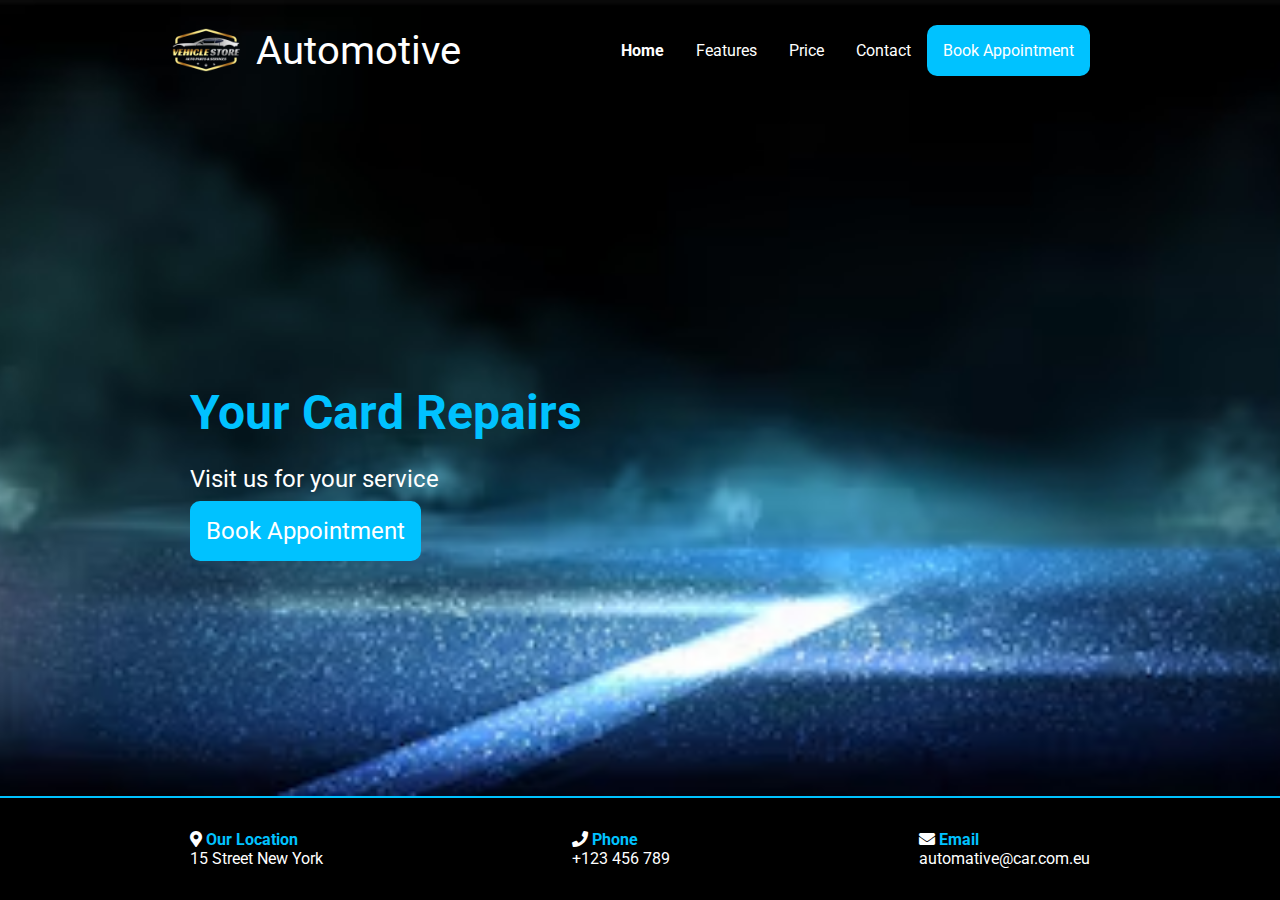
<file: Autotmotive Car/index.html>
<!DOCTYPE html>
<html lang="en">

<head>
    <meta charset="UTF-8" />
    <meta name="viewport" content="width=device-width, initial-scale=1.0" />
    <link rel="stylesheet" href="style.css" />
    <link rel="shortcut icon" href="../Common-imgs/Logo-removebg-preview.png" type="image/x-icon">
    <!-- font-awesome CDN -->
    <link rel="stylesheet" href="https://cdnjs.cloudflare.com/ajax/libs/font-awesome/5.15.4/css/all.min.css">
    <title>Automotive Car</title>
</head>

<body>
    <header>
        <nav class="container">
            <div class="logo">
                <img src="imgs/rb_2149460685.png" width="30px" height="30px">
                Automotive
            </div>
            <ul>
                <li><a href="#" class="selected">Home</a></li>
                <li><a href="#">Features</a></li>
                <li><a href="#">Price</a></li>
                <li><a href="#">Contact</a></li>
                <li><a href="#" class="highlight"> Book Appointment</a></li>
            </ul>
        </nav>

        <div class="content">
            <div class="container">
                <h1>Your Card Repairs</h1>
                <p>Visit us for your service</p>
                <a href="#" class="highlight">Book Appointment</a>
            </div>
        </div>

    </header>

    <footer>
        <ul class="container">
            <li>
                <i class="fas fa-map-marker-alt"></i>
                <strong>Our Location</strong>
                <p>15 Street New York</p>
            </li>
            <li>
                <i class="fas fa-phone"></i>
                <strong>Phone</strong>
                <p>+123 456 789</p>
            </li>
            <li>
                <i class="fas fa-envelope"></i>
                <strong>Email</strong>
                <p>automative@car.com.eu</p>
            </li>
        </ul>
    </footer>
</body>

</html>
</file>
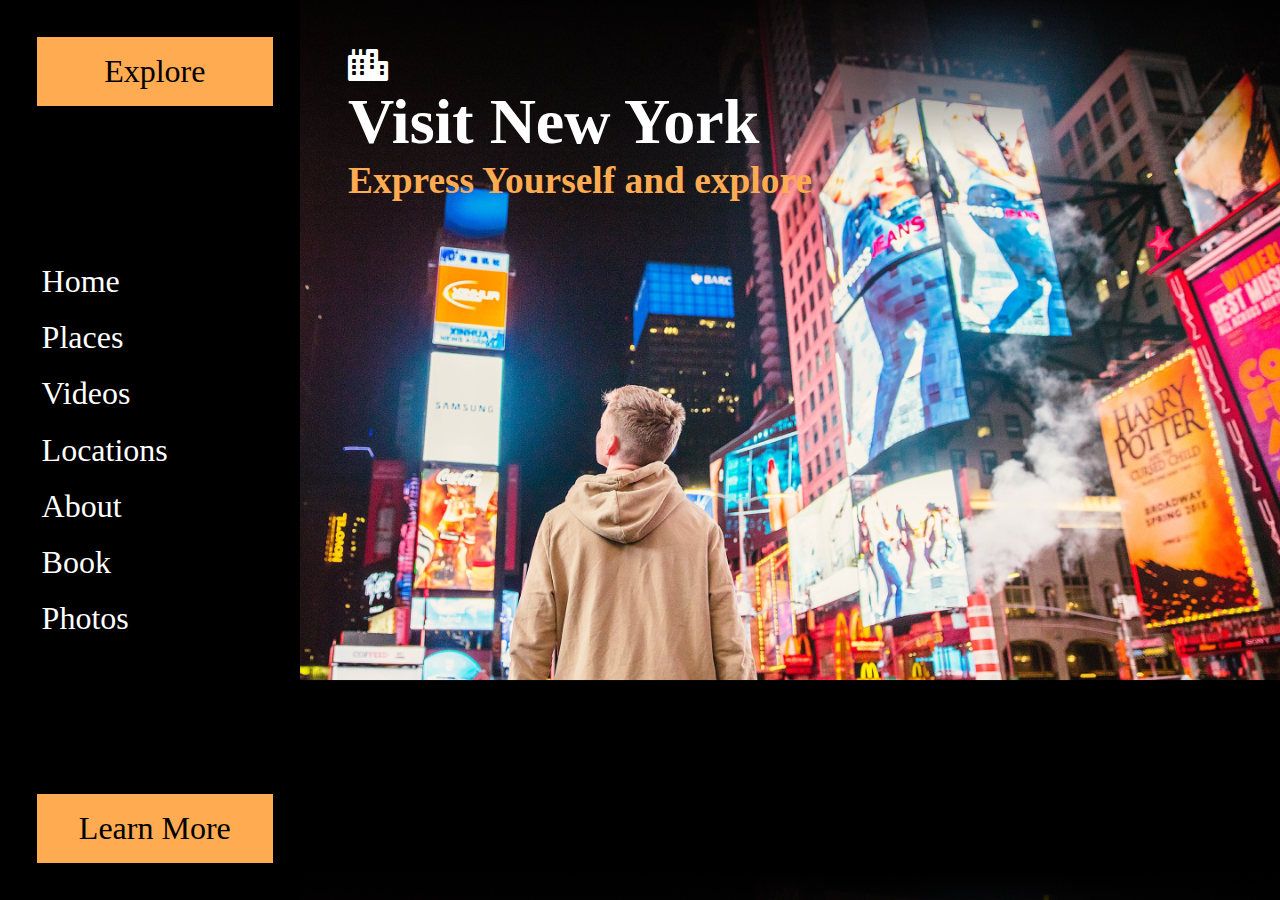
<file: Fifth-Project/index.html>
<!DOCTYPE html>
<html lang="en">
<head>
    <meta charset="UTF-8">
    <meta name="viewport" content="width=device-width, initial-scale=1.0">
    <link rel="stylesheet" href="style.css">
    <!-- font-awesome cdn -->
    <link rel="stylesheet" href="https://cdnjs.cloudflare.com/ajax/libs/font-awesome/5.15.4/css/all.min.css">
    <link rel="shortcut icon" href="../Common-imgs/Logo-removebg-preview.png" type="image/x-icon">
    <title>Tourism Landscape</title>
</head>
<body>
    <aside>
        <a href="#" class="special">Explore</a>
        <ul>
            <li><a href="#">Home</a></li>
            <li><a href="#">Places</a></li>
            <li><a href="#">Videos</a></li>
            <li><a href="#">Locations</a></li>
            <li><a href="#">About</a></li>
            <li><a href="#">Book</a></li>
            <li><a href="#">Photos</a></li>
        </ul>
        <a href="" class="special">Learn More</a>
    </aside>
    <main>
        <div class="logo">
            <i class="fas fa-city"></i>
        </div>
        <h1>Visit New York</h1>
        <h3>Express Yourself and explore</h3>
    </main>

    <div id="open" class="bars">
        <i class="fas fa-bars"></i>
    </div>

    <div id="close" class="bars">
        <i class="fas fa-times"></i>
    </div>

    <script src="script.js"></script>
</body>
</html>
</file>
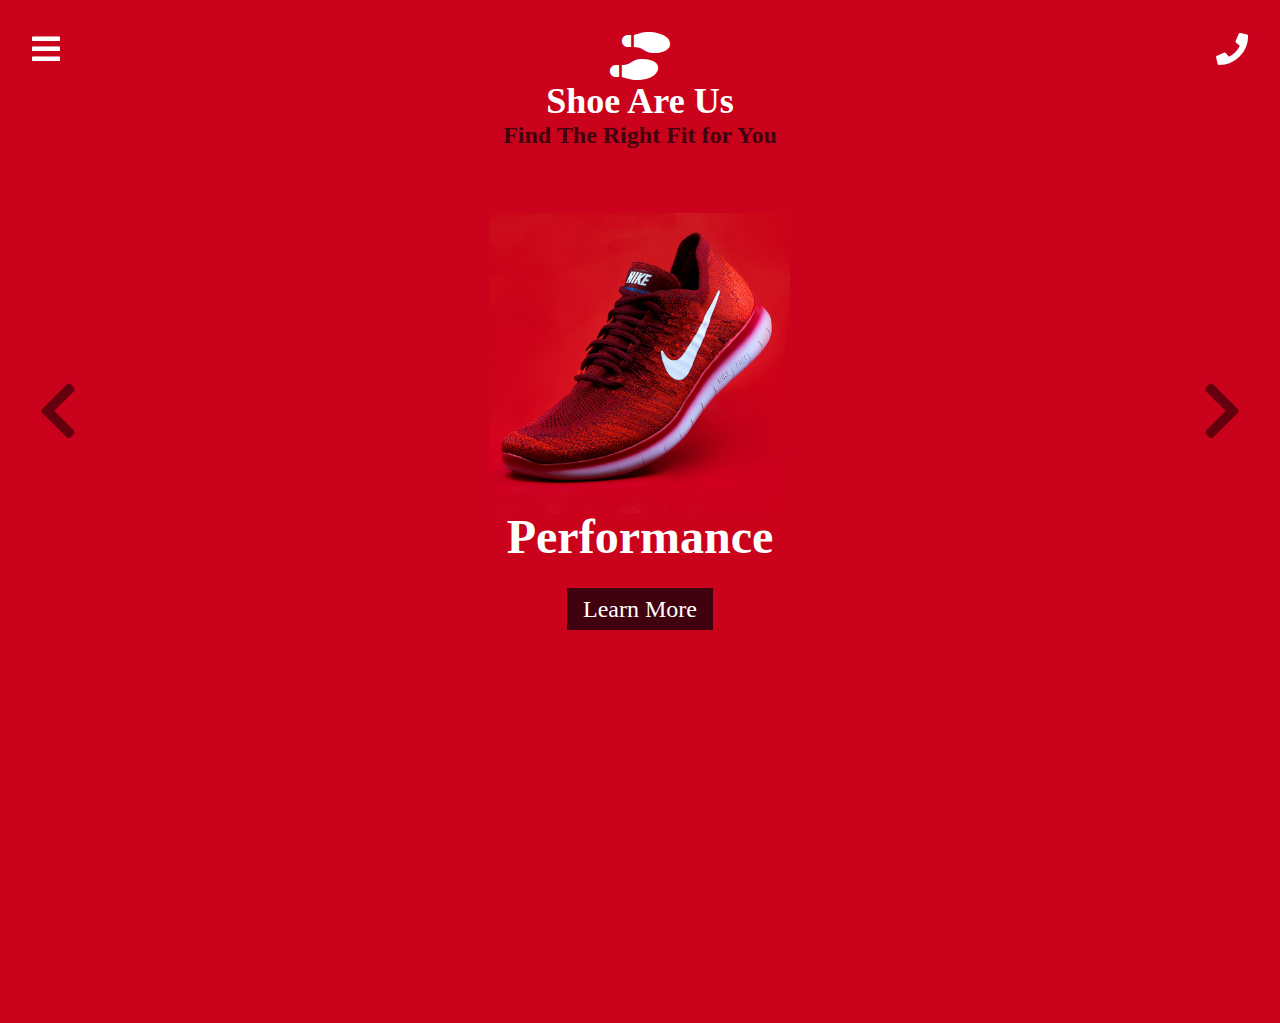
<file: Footwear-design/index.html>
<!DOCTYPE html>
<html lang="en">
<head>
    <meta charset="UTF-8">
    <meta name="viewport" content="width=device-width, initial-scale=1.0">
    <link rel="stylesheet" href="style.css">
    <link rel="shortcut icon" href="../Common-imgs/Logo-removebg-preview.png" type="image/x-icon">
    <!-- font-awesome CDN -->
    <link rel="stylesheet" href="https://cdnjs.cloudflare.com/ajax/libs/font-awesome/5.15.4/css/all.min.css">
    <title>Footwear</title>
</head>
<body>
    <a href="#" class="hamburger log">
        <i class="fas fa-bars"></i>
    </a>

    <a href="#" class="phone log">
        <i class="fas fa-phone"></i>
    </a>

    <div class="logo log">
        <i class="fas fa-shoe-prints"></i>
        <h2>Shoe Are Us</h2>
        <p>Find The Right Fit for You</p>
    </div>

    <div class="carousel-container">
        <div class="carousel" id="carousel">
            <div class="slide" data-bg="cb021c">
                <img src="imgs/Shoe 1.jpg" alt="Shoe-1">
                <h1 class="log">Performance</h1>
                <a href="#">Learn More</a>
            </div>
            <div class="slide" data-bg="ffffff">
                <img src="imgs/Shoe 2.jpg" alt="Shoe-2">
                <h1 class="log">Design</h1>
                <a href="#">Learn More</a>
            </div>
            <div class="slide" data-bg="ffffff">
                <img src="imgs/Shoe 3.jpg" alt="Shoe-3">
                <h1 class="log">Comodity</h1>
                <a href="#">Learn More</a>
            </div>
            <div class="slide" data-bg="ffffff">
                <img src="imgs/Shoe 4.jpg" alt="Shoe-4">
                <h1 class="log">Lightness</h1>
                <a href="#">Learn More</a>
            </div>
        </div>

        <button id="left" class="left-arrow arrow">
            <i class="fas fa-chevron-left"></i>
        </button>
        <button id="right" class="right-arrow arrow">
            <i class="fas fa-chevron-right"></i>
        </button>

        <div class="progress">
        </div>
    </div>

    <script src="script.js"></script>
</body>
</html>
</file>
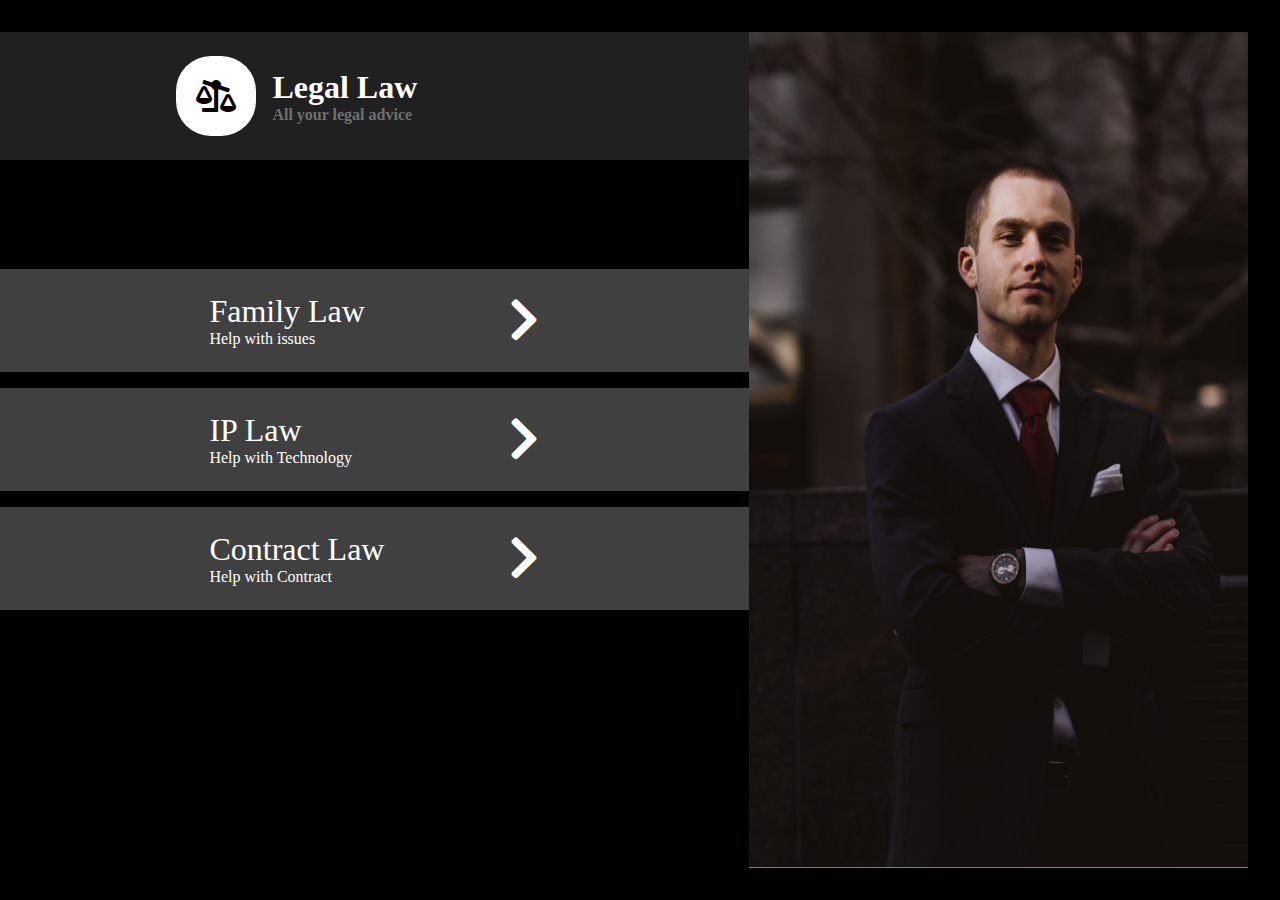
<file: Legal Law/index.html>
<!DOCTYPE html>
<html lang="en">
<head>
    <meta charset="UTF-8">
    <meta name="viewport" content="width=device-width, initial-scale=1.0">
    <title>Legal Law</title>
    <!-- font-awesome cdn -->
    <link rel="stylesheet" href="https://cdnjs.cloudflare.com/ajax/libs/font-awesome/5.15.4/css/all.min.css">
    <link rel="stylesheet" href="style.css">
    <link rel="shortcut icon" href="../Common-imgs/Logo-removebg-preview.png" type="image/x-icon">
</head>
<body>
    <main>
        <div class="box dark-box">
            <div class="logo">
                <i class="fas fa-balance-scale-right"></i>
            </div>
            <div class="text">
                <h1>Legal Law</h1>
                <h3>All your legal advice</h3>
            </div>
        </div>

        <a href="#" class="box">
            <div class="text">
                <h2>Family Law</h2>
                <p>Help with issues</p>
            </div>
            <div>
                <i class="fas fa-chevron-right arrow"></i>
            </div>
        </a>

        <a href="#" class="box">
            <div class="text">
                <h2>IP Law</h2>
                <p>Help with Technology</p>
            </div>
            <div>
                <i class="fas fa-chevron-right arrow"></i>
            </div>
        </a>

        <a href="#" class="box">
            <div class="text">
                <h2>Contract Law</h2>
                <p>Help with Contract</p>
            </div>
            <div>
                <i class="fas fa-chevron-right arrow"></i>
            </div>
        </a>
    </main>

    <aside>
        <img src="./imgs/man.jpg" alt="">
    </aside>
</body>
</html>
</file>
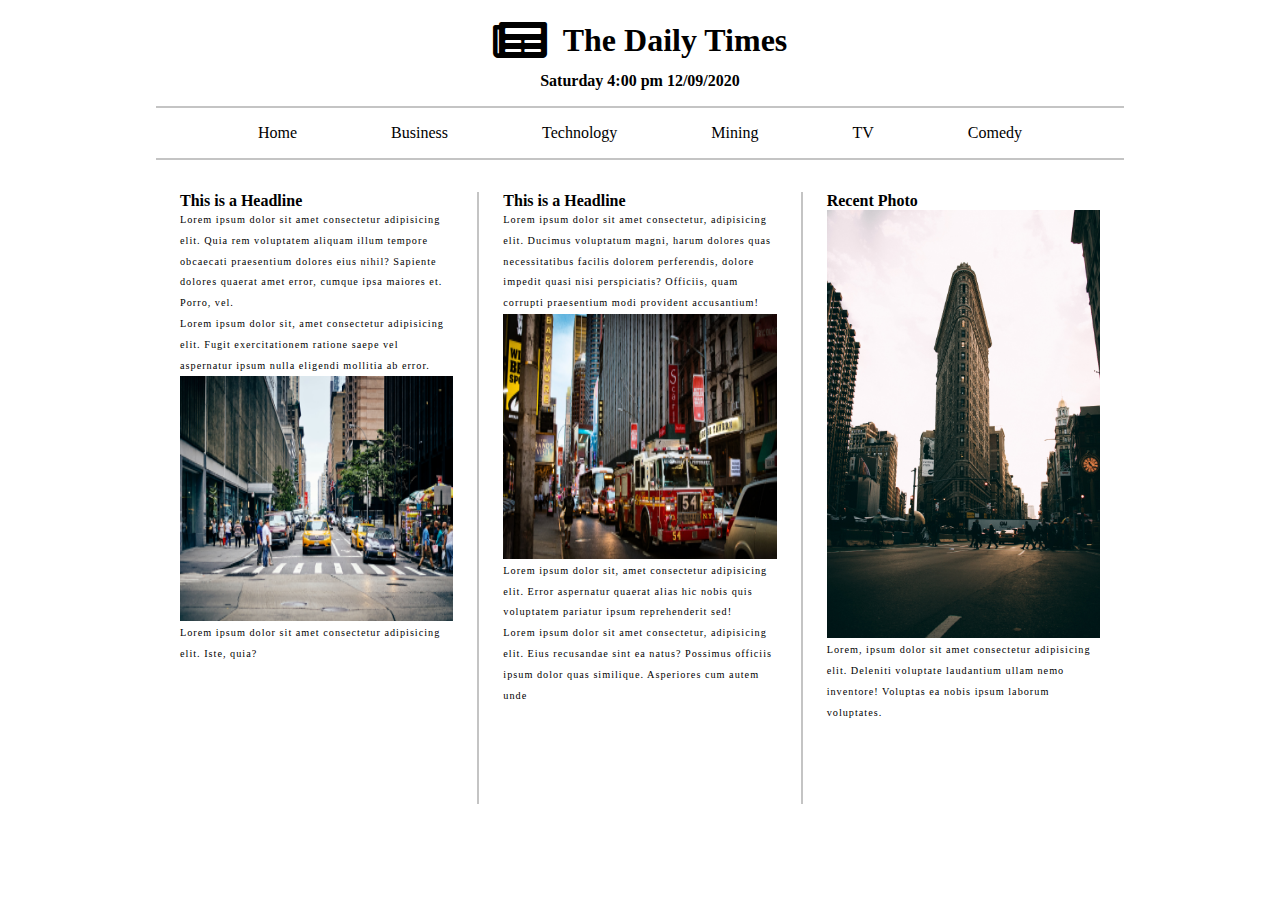
<file: News Magazine/index.html>
<!DOCTYPE html>
<html lang="en">
<head>
    <meta charset="UTF-8">
    <meta name="viewport" content="width=device-width, initial-scale=1.0">
    <title>News Magazine</title>
    <!-- font-awesome cdn -->
    <link rel="stylesheet" href="https://cdnjs.cloudflare.com/ajax/libs/font-awesome/5.15.4/css/all.min.css">
    <link rel="stylesheet" href="style.css">
    <link rel="shortcut icon" href="../Common-imgs/Logo-removebg-preview.png" type="image/x-icon">
</head>
<body>
    <div class="text-center">
            <p class="logo">
                <i class="fas fa-newspaper"></i>
                The Daily Times
            </p>
            <time datetime="">Saturday 4:00 pm 12/09/2020</time>
    </div>

    <div class="container">
        <nav>
            <ul>
                <li><a href="#">Home</a></li>
                <li><a href="#">Business</a></li>
                <li><a href="#">Technology</a></li>
                <li><a href="#">Mining</a></li>
                <li><a href="#">TV</a></li>
                <li><a href="#">Comedy</a></li>
            </ul>
        </nav>
    </div>

    <main class="container">
        <div class="row">
            <div class="col">
                <h3>This is a Headline</h3>
                <p>Lorem ipsum dolor sit amet consectetur adipisicing elit.
                    Quia rem voluptatem aliquam illum tempore obcaecati praesentium
                    dolores eius nihil? Sapiente dolores quaerat amet error,
                    cumque ipsa maiores et. Porro, vel.
                </p>
                <p>Lorem ipsum dolor sit, amet consectetur adipisicing elit.
                    Fugit exercitationem ratione saepe vel aspernatur ipsum
                    nulla eligendi mollitia ab error.
                </p>
                <img src="./imgs/img-1.png" alt="">
                <p>Lorem ipsum dolor sit amet consectetur adipisicing elit. Iste, quia?</p>
            </div>

            <div class="col">
                <h3>This is a Headline</h3>
                <p>Lorem ipsum dolor sit amet consectetur, adipisicing elit. Ducimus voluptatum magni, harum dolores quas necessitatibus facilis dolorem perferendis,
                    dolore impedit quasi nisi perspiciatis? Officiis, quam corrupti
                    praesentium modi provident accusantium!
                </p>
                <img src="./imgs/img-2.png" alt="">
                <p>Lorem ipsum dolor sit, amet consectetur adipisicing elit.
                    Error aspernatur quaerat alias hic nobis
                    quis voluptatem pariatur ipsum reprehenderit sed!</p>
                <p>Lorem ipsum dolor sit amet consectetur, adipisicing elit.
                    Eius recusandae sint ea natus? Possimus 
                    officiis ipsum dolor quas similique. Asperiores cum autem unde</p>
            </div>

            <div class="col">
                <h3>Recent Photo</h3>
                <img src="./imgs/img-3.png" alt="">
                <p>Lorem, ipsum dolor sit amet consectetur adipisicing elit.
                    Deleniti voluptate laudantium ullam nemo inventore!
                    Voluptas ea nobis ipsum laborum voluptates.</p>
            </div>
        </div>
    </main>
</body>
</html>
</file>
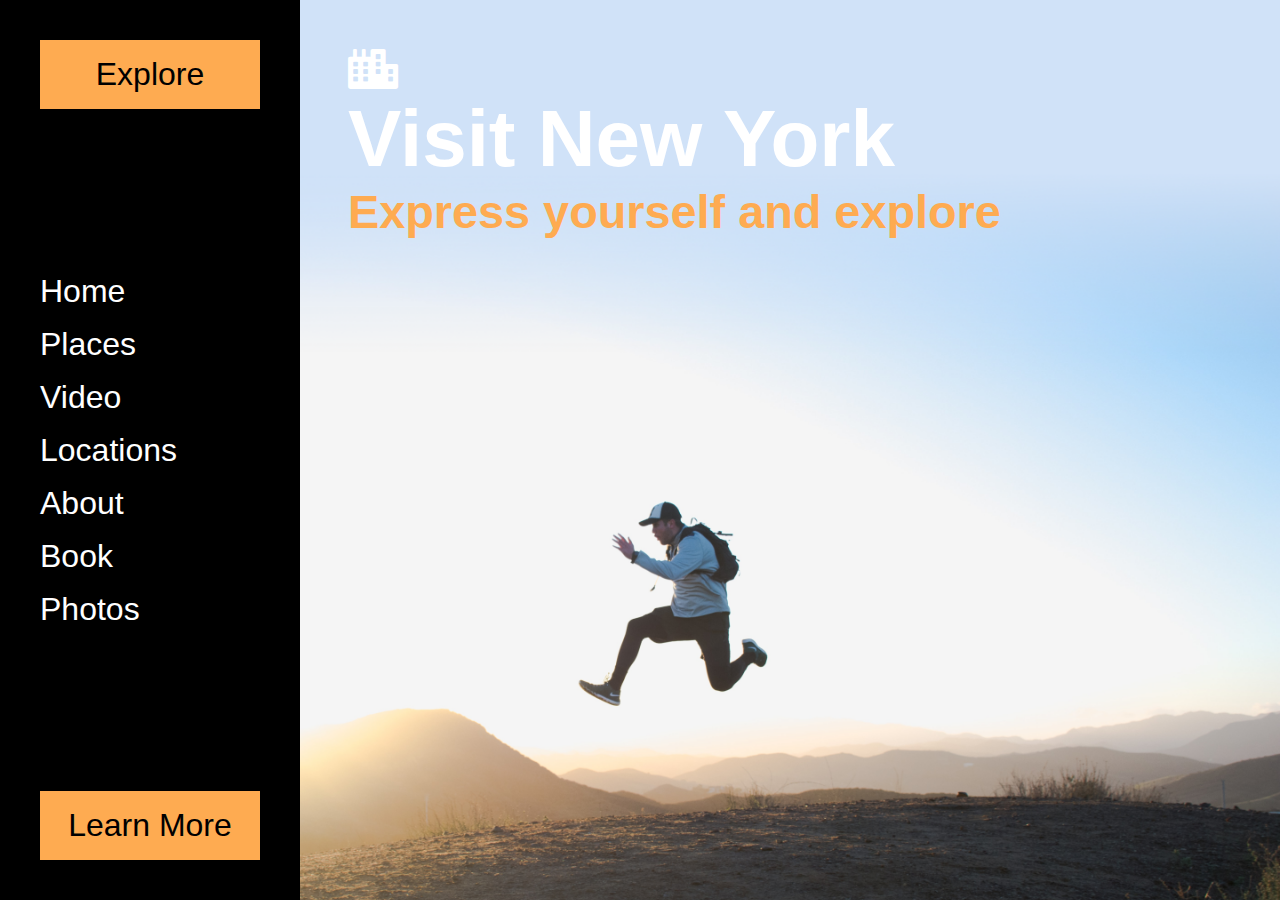
<file: Portofolio-design/index.html>
<!DOCTYPE html>
<html lang="en">
<head>
    <meta charset="UTF-8">
    <meta name="viewport" content="width=device-width, initial-scale=1.0">
    <title>Tourism</title>
    <!-- font-awesome cdn -->
    <link rel="stylesheet" href="https://cdnjs.cloudflare.com/ajax/libs/font-awesome/5.15.4/css/all.min.css">
    <link rel="stylesheet" href="style.css">
    <link rel="shortcut icon" href="../Common-imgs/Logo-removebg-preview.png" type="image/x-icon">
</head>
<body>
    <aside>
        <a href="#" class="special">Explore</a>
        <ul>
            <li><a href="#">Home</a></li>
            <li><a href="#">Places</a></li>
            <li><a href="#">Video</a></li>
            <li><a href="#">Locations</a></li>
            <li><a href="#">About</a></li>
            <li><a href="#">Book</a></li>
            <li><a href="#">Photos</a></li>
        </ul>
        <a href="#" class="special">Learn More</a>
    </aside>
    <main>
        <div class="logo">
            <i class="fas fa-city"></i>
        </div>
        <h1>Visit New York</h1>
        <h3>Express yourself and explore</h3>
    </main>
</body>
</html>
</file>
<file: Autotmotive Car/style.css>
@import url('https://fonts.googleapis.com/css2?family=Roboto:ital,wght@0,100;0,300;0,400;0,500;0,700;0,900;1,100;1,300;1,400;1,500;1,700;1,900&display=swap');

body {
    background-color: #fff;
    font-family: 'Roboto', sans-serif;
    margin: 0;
}

header {
    background-image: url('imgs/car-bg.avif');
    color: white;
    min-height: calc(100vh - 104px);
    display: flex;
    flex-direction: column;
    background-size: cover;
    background-position: center;
}

.container {
    max-width: 100%;
    width: 900px;
    margin: 0 auto;
}

nav {
    display: flex;
    align-items: center;
    justify-content: space-between;
}

nav .logo {
    margin-left: -50px;
    font-size: 2.5rem;
    padding-left: 1rem;
    display: flex;
    align-items: center;
}

nav .logo img {
    width: 100px;
    height: 100px;
}

nav ul {
    display: flex;
    list-style-type: none;
    padding: 0;
}

nav li a {
    color: white;
    padding: 1rem;
    text-decoration: none;
    transition: 0.3s;
    border-radius: 10px;
}

nav li a:hover {
    background-color: #00c2ff;
}

header .content {
    font-size: 1.5rem;
    margin: auto;
    max-width: 100%;
}

.content h1 {
    color: #00c2ff;
    margin-bottom: 0;
}

.selected {
    font-weight: bold;
}

.highlight {
    background-color: #00c2ff;
    color: white;
    padding: 1rem;
    text-decoration: none;
    border-radius: 10px;
    transition: 0.3s;
}

.highlight:hover {
    background-color: #0383aa;
}

footer {
    padding: 2rem;
    background-color: black;
    color: white;
    border-top: 2px solid #00c2ff;
}

footer ul {
    list-style-type: none;
    padding: 0;
    display: flex;
    justify-content: space-between;
}

footer strong {
    color: #00c2ff;
}

footer p {
    margin: 0;
}

@media screen and (max-width: 920px) {
    header .content .container {
        padding-left: 1rem;
    }

    .content h1{
        font-size: 2.5rem;
        margin: 2rem auto 0;
    }

    header .content .container {
        padding-left: 1rem;
        max-width: 90%;
    }

    nav .logo {
        margin-left: 0;
    }

    nav .highlight {
        display: none;
    }
    
    nav ul {
        flex-direction: column;
    }

    nav ul li:not(:last-child) {
        margin-bottom: 2rem;
    }

    footer ul {
        flex-direction: column;
        justify-content: center;
    }
    
    footer li {
        margin: 1rem;
        text-align: center;
    }
}
</file>
<file: Fifth-Project/style.css>
:root {
    --special: #feab51;
    --dark-special: #9c6a34;
}

* {
    box-sizing: border-box;
    margin: 0;
    border: 0;
}

body {
    background-image: url('./imgs/bg (1).png');
    background-position: center;
    background-size: cover;
    display: flex;
    height: 50vh;
    font-family: serif;
}

aside {
    background-color: black;
    display: flex;
    flex-direction: column;
    justify-content: space-between;
    width: 300px;
    height: 100vh;
    padding: 2rem;
    transition: 0.5s;
}

aside ul {
    padding: 0;
    list-style-type: none;
}

aside a {
    display: inline-block;
    font-size: 2rem;
    color: white;
    text-decoration: none;
    margin: 0.3rem;
    transition: 0.3s;
    width: 100%;
    padding: 0.3rem;
}

aside a:hover {
    background-color: var(--special);
    color: black;
}

.special {
    background-color: var(--special);
    color: black;
    display: block;
    padding: 1rem;
    text-align: center;
    transition: 0.3s;
}

.special:hover {
    background-color: var(--dark-special);
}

main {
    color: white;
    font-size: 2rem;
    padding: 3rem;
}

main h1 {
    margin: 0;
}

main h3 {
    color: var(--special);
}

.bars { 
    color: white;
    font-size: 2rem;
    position: absolute;
    right: 20px;
    padding: 3rem;
    cursor: pointer;
}

#open {
    display: none;
}

#close {
    display: none;
}

@media screen and (max-width: 768px) {
    body {
        background-repeat: no-repeat;
        height: 100vh;
    }

    aside {
        display: none;
        width: 100vw;
    }

    .special {
        width: 40%;
    }

    main {
        font-size: 1.8rem;
        display: flex;
        flex-direction: column;
        justify-content: space-between;
        height: 50vh;
    }

    main h3 {
        text-shadow: 5px 3px black;
    }

    #open{
        display: block;
    }
}
</file>
<file: Footwear-design/style.css>
* {
    box-sizing: border-box;
}

body {
    background-color: #cb021c;
    margin: 0;
    padding: 0;
    overflow: hidden;
    transition: background 0.4s ease-in-out;
}

a {
    text-decoration: none;
    color: white;
}

.hamburger {
    position: fixed;
    top: 2rem;
    left: 2rem;
    font-size: 2rem;
}

.phone {
    position: fixed;
    top: 2rem;
    right: 2rem;
    font-size: 2rem;
}

.logo {
    color: white;   
    font-size: 1.5rem;
    margin: 2rem 0;
    text-align: center;
}

.logo i {
    font-size: 3rem;
}

.logo h2 {
    margin: 0;
}

.logo p {
    margin: 0;
    font-weight: bold;
    color: #40020e;
}

.carousel-container {
    /* overflow: hidden; */
    position: relative;
    /* findout how */
    height: 90vh;
    width: 100vw;
    margin-top: 4rem;
}

.carousel {
    display: flex;
    /* why when we make it absolute the childs disappeared */
    position: absolute;
    left: 0;
    top: 0;
    /* search what does it mean */
    transform: translateX(0);
    transition: transform 0.4s ease-in-out;
}

.slide {
    /* position: absolute; */
    text-align: center;
    width: 100vw;
}

.slide img {
    object-fit: cover;
    height: 300px;
    width: 300px;
}

.slide h1 {
    color: white;
    font-size: 3rem;
    margin-top: -0.5rem;
}

.slide a {
    background-color: #40020e;
    padding: 0.5rem 1rem;
    font-size: 1.5rem;
}

.arrow {
    cursor: pointer;
    /* search */
    background-color: transparent;
    border: 0;
    position: absolute;
    top: 20%;
    /* search */
    /* transform: translateY(-50%); */
    font-size: 4rem;
    color: black;
    opacity: 0.5;;
}

.left-arrow {
    left: 2rem;
}

.right-arrow {
    right: 2rem;
}
</file>
<file: Legal Law/style.css>
:root {
    --box-color: #404040;
    --dark-box-color: #202020;
}

* {
    box-sizing: border-box;
    margin: 0;
    padding: 0;
}

body {
    background-color: black;
    color: white;
    padding: 2rem;
    padding-left: 0;
    display: flex;
    height: 100vh;
}

a {
    color: white;
    text-decoration: none;
}

main {
    width: 60%;
}

aside {
    width: 40%;
}

.box {
    background-color: var(--box-color);
    display: flex;
    align-items: center;
    justify-content: center;
    padding: 1.5rem;
    margin-bottom: 1rem;
    cursor: pointer;
}

.dark-box {
    background-color: var(--dark-box-color);
    margin-bottom: 6.8rem;
}

.logo {
    background-color: white;
    border-radius: 35px;
    color: black;
    display: inline-flex;
    font-size: 2rem;
    align-items: center;
    justify-content: center;
    height: 80px;
    width: 80px;
    margin-right: 1rem;
}

h1 {
    font-size: 2rem;
    margin: 0;
}

h2 {
    font-size: 2rem;
    font-weight: normal;
    margin: 0;
}

h3 {
    color: #6f6f6f;
    font-size: 1rem;
    margin: 0;
}

p {
    margin: 0;
}

.text {
    width: 300px;
}

.arrow {
    font-size: 3rem;
}

aside img {
    height: 100%;
    width: 100%;
}

@media screen and (max-width: 768px) {
    body {
        padding-right: 0;
    }

    aside img {
        width: 100%;
    }
}

@media screen and (max-width: 440px) {
    aside img {
        height: 69%;
    }

    h1, h2 {
        font-size: 1.5rem;
    }

    h3 {
        font-size: 0.8rem;
    }

    .logo {
        height: 60px;
        width: 80px;
        font-size: 1.5rem;
    } 
}
</file>
<file: News Magazine/style.css>
:root {
    --border-color: #c4c4c4;
}

* {
    box-sizing: border-box;
    margin: 0;
    /* padding: 0; */
}

body {
    overflow: hidden;
}

.text-center {
    text-align: center;
}

.container {
    margin: 0 auto;
    padding: 1rem;
    width: 1000px;
    max-width: 100%;
}

.logo {
    display: flex;
    align-items: center;
    justify-content: center;
    font-size: 2rem;
    font-weight: bold;
    margin: 1rem 0 0.5rem;
}

.logo i {   
    font-size: 3rem;
    margin-right: 1rem;
}

time {
    font-weight: bold;
}

nav {
    border-top: 2px solid var(--border-color);
    border-bottom: 2px solid var(--border-color);
}

nav ul {
    padding: 1rem;
    list-style-type: none;
    display: flex;
    align-items: center;
    justify-content: space-evenly;
}

nav a {
    color: black;
    text-decoration: none;
    padding: 0.5rem;
    border-radius: 5px;
    transition: 0.3s;
}

nav a:hover {
    background-color: var(--border-color);
}

.row {
    display: flex;
}

.col {
    font-size: 0.64rem;
    flex: 1;
    padding: 0 1.5rem;
    height: 68vh;
}

.col h3 {
    font-size: 1rem;
}

.col:not(:last-child) {
    border-right: 2px solid var(--border-color);
}

img {
    max-width: 100%;
    height: 40%;
}

.col:last-child img {
    height: 70%;
}

main p {
    line-height: 1.3rem;
    letter-spacing: 1px;
}

main h3 {
    margin-top: 0;
}

@media screen and (max-width: 768px) {
    .row {
        flex-direction: column;
    }

    .col:not(:last-child) {
        border-right: none;
    }

    .col {
        padding: 1.5rem;
        font-size: 1rem;
    }

    .col h3 {
        font-size: 1.3rem;
        margin-bottom: 10px;
    }

    nav a {
        padding: 0.2rem;
    }
}
</file>
<file: Portofolio-design/style.css>
* {
    box-sizing: border-box;
    margin: 0;
    padding: 0;
}

body {
    background-image: url('./imgs/bg.png');
    background-size: cover;
    background-position: center center;
    display: flex;
    font-family: "Prata", sans-serif;
    margin: 0;
    min-height: 100vh;
}

aside {
    background-color: #000;
    display: flex;
    flex-direction: column;
    justify-content: space-between;
    padding: 2rem;
    width: 300px;
    height: 100vh;
}

aside ul {
    padding: 0;
    list-style-type: none;
}

aside a {
    color: white;
    display: inline-block;
    font-size: 2rem;
    text-decoration: none;
    margin: 0.5rem;
}

.special {
    background-color: #feab51;
    color: black;
    display: block;
    padding: 1rem;
    text-align: center;
}

main {
    color: #fff;
    font-size: 2.5rem;
    padding: 3rem;
}

main h1 {
    margin: 0;
}

main h3 {
    color: #feab51;
    margin: 0;
}

@media screen and (max-width: 768px) {
    body {
        flex-direction: column-reverse;
        justify-content: space-between;
    }

    main {
        min-height: 60vh;
    }

    aside {
        height: auto;
        width: 100%;
    }

    aside ul {
        display: flex;
        flex-wrap: wrap;
    }

    .special {
        display: none;
    }
}
</file>
